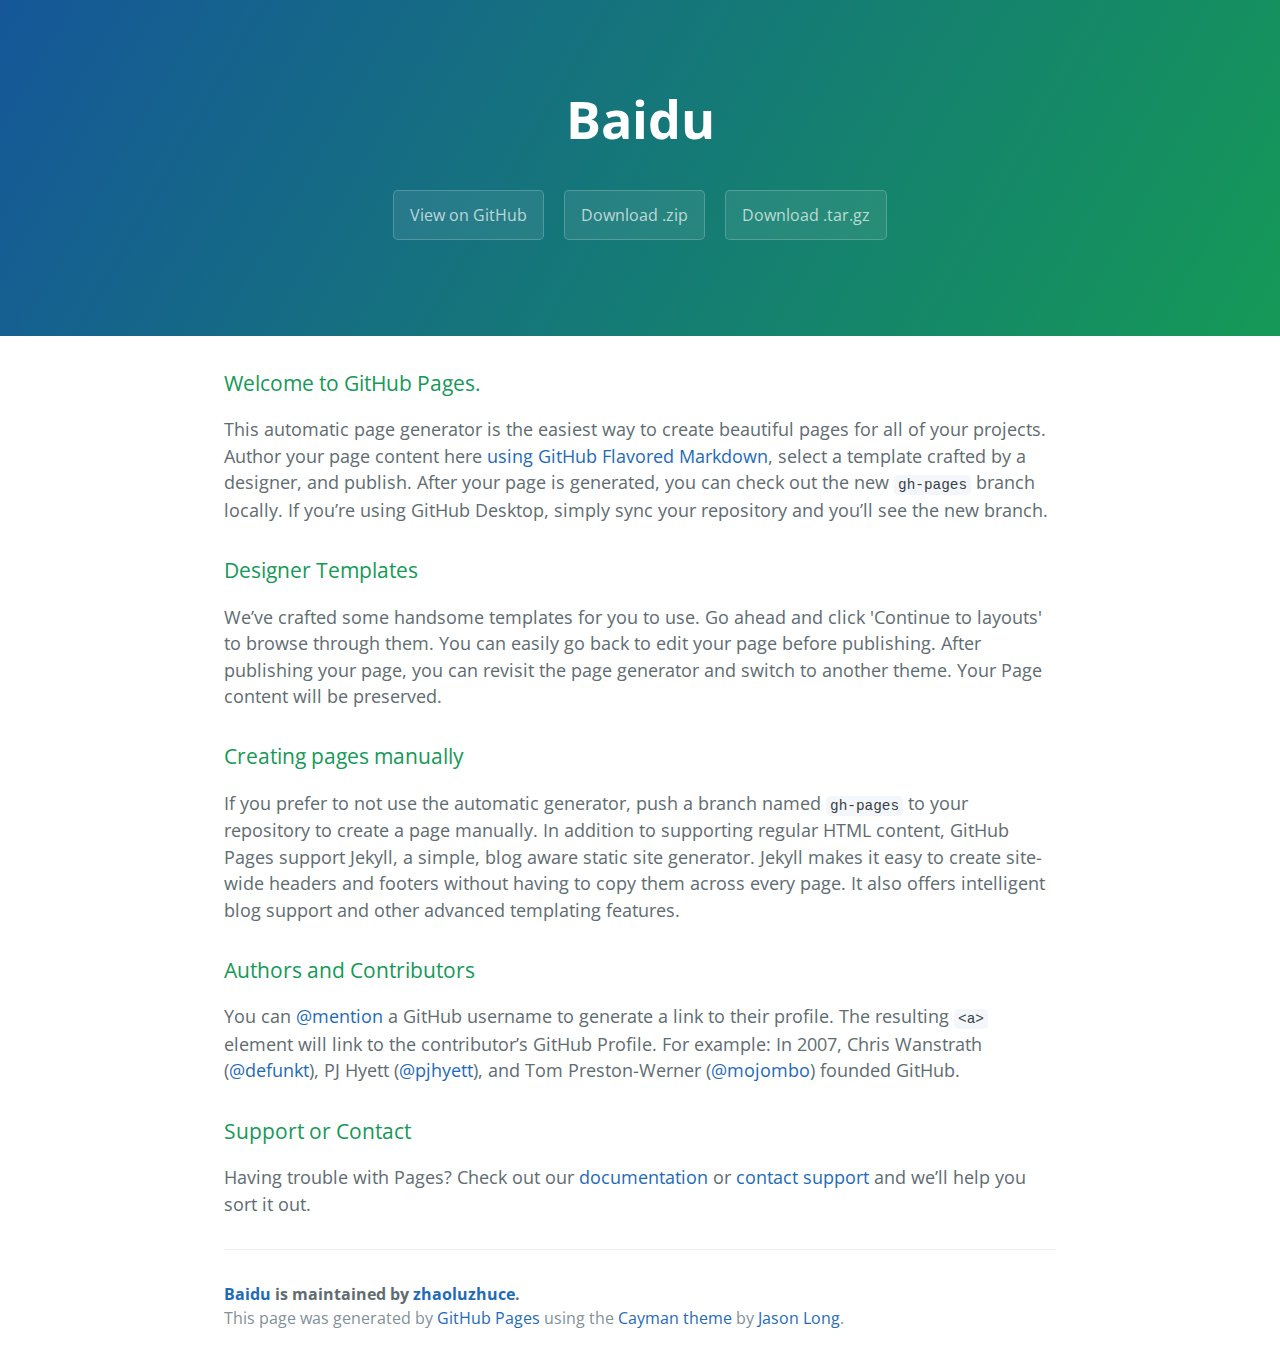
<file: index.html>
<!DOCTYPE html>
<html lang="en-us">
  <head>
    <meta charset="UTF-8">
    <title>Baidu by zhaoluzhuce</title>
    <meta name="viewport" content="width=device-width, initial-scale=1">
    <link rel="stylesheet" type="text/css" href="stylesheets/normalize.css" media="screen">
    <link href='https://fonts.googleapis.com/css?family=Open+Sans:400,700' rel='stylesheet' type='text/css'>
    <link rel="stylesheet" type="text/css" href="stylesheets/stylesheet.css" media="screen">
    <link rel="stylesheet" type="text/css" href="stylesheets/github-light.css" media="screen">
  </head>
  <body>
    <section class="page-header">
      <h1 class="project-name">Baidu</h1>
      <h2 class="project-tagline"></h2>
      <a href="https://github.com/zhaoluzhuce/baidu" class="btn">View on GitHub</a>
      <a href="https://github.com/zhaoluzhuce/baidu/zipball/master" class="btn">Download .zip</a>
      <a href="https://github.com/zhaoluzhuce/baidu/tarball/master" class="btn">Download .tar.gz</a>
    </section>

    <section class="main-content">
      <h3>
<a id="welcome-to-github-pages" class="anchor" href="#welcome-to-github-pages" aria-hidden="true"><span aria-hidden="true" class="octicon octicon-link"></span></a>Welcome to GitHub Pages.</h3>

<p>This automatic page generator is the easiest way to create beautiful pages for all of your projects. Author your page content here <a href="https://guides.github.com/features/mastering-markdown/">using GitHub Flavored Markdown</a>, select a template crafted by a designer, and publish. After your page is generated, you can check out the new <code>gh-pages</code> branch locally. If you’re using GitHub Desktop, simply sync your repository and you’ll see the new branch.</p>

<h3>
<a id="designer-templates" class="anchor" href="#designer-templates" aria-hidden="true"><span aria-hidden="true" class="octicon octicon-link"></span></a>Designer Templates</h3>

<p>We’ve crafted some handsome templates for you to use. Go ahead and click 'Continue to layouts' to browse through them. You can easily go back to edit your page before publishing. After publishing your page, you can revisit the page generator and switch to another theme. Your Page content will be preserved.</p>

<h3>
<a id="creating-pages-manually" class="anchor" href="#creating-pages-manually" aria-hidden="true"><span aria-hidden="true" class="octicon octicon-link"></span></a>Creating pages manually</h3>

<p>If you prefer to not use the automatic generator, push a branch named <code>gh-pages</code> to your repository to create a page manually. In addition to supporting regular HTML content, GitHub Pages support Jekyll, a simple, blog aware static site generator. Jekyll makes it easy to create site-wide headers and footers without having to copy them across every page. It also offers intelligent blog support and other advanced templating features.</p>

<h3>
<a id="authors-and-contributors" class="anchor" href="#authors-and-contributors" aria-hidden="true"><span aria-hidden="true" class="octicon octicon-link"></span></a>Authors and Contributors</h3>

<p>You can <a href="https://help.github.com/articles/basic-writing-and-formatting-syntax/#mentioning-users-and-teams" class="user-mention">@mention</a> a GitHub username to generate a link to their profile. The resulting <code>&lt;a&gt;</code> element will link to the contributor’s GitHub Profile. For example: In 2007, Chris Wanstrath (<a href="https://github.com/defunkt" class="user-mention">@defunkt</a>), PJ Hyett (<a href="https://github.com/pjhyett" class="user-mention">@pjhyett</a>), and Tom Preston-Werner (<a href="https://github.com/mojombo" class="user-mention">@mojombo</a>) founded GitHub.</p>

<h3>
<a id="support-or-contact" class="anchor" href="#support-or-contact" aria-hidden="true"><span aria-hidden="true" class="octicon octicon-link"></span></a>Support or Contact</h3>

<p>Having trouble with Pages? Check out our <a href="https://help.github.com/pages">documentation</a> or <a href="https://github.com/contact">contact support</a> and we’ll help you sort it out.</p>

      <footer class="site-footer">
        <span class="site-footer-owner"><a href="https://github.com/zhaoluzhuce/baidu">Baidu</a> is maintained by <a href="https://github.com/zhaoluzhuce">zhaoluzhuce</a>.</span>

        <span class="site-footer-credits">This page was generated by <a href="https://pages.github.com">GitHub Pages</a> using the <a href="https://github.com/jasonlong/cayman-theme">Cayman theme</a> by <a href="https://twitter.com/jasonlong">Jason Long</a>.</span>
      </footer>

    </section>

  
  </body>
</html>
</file>
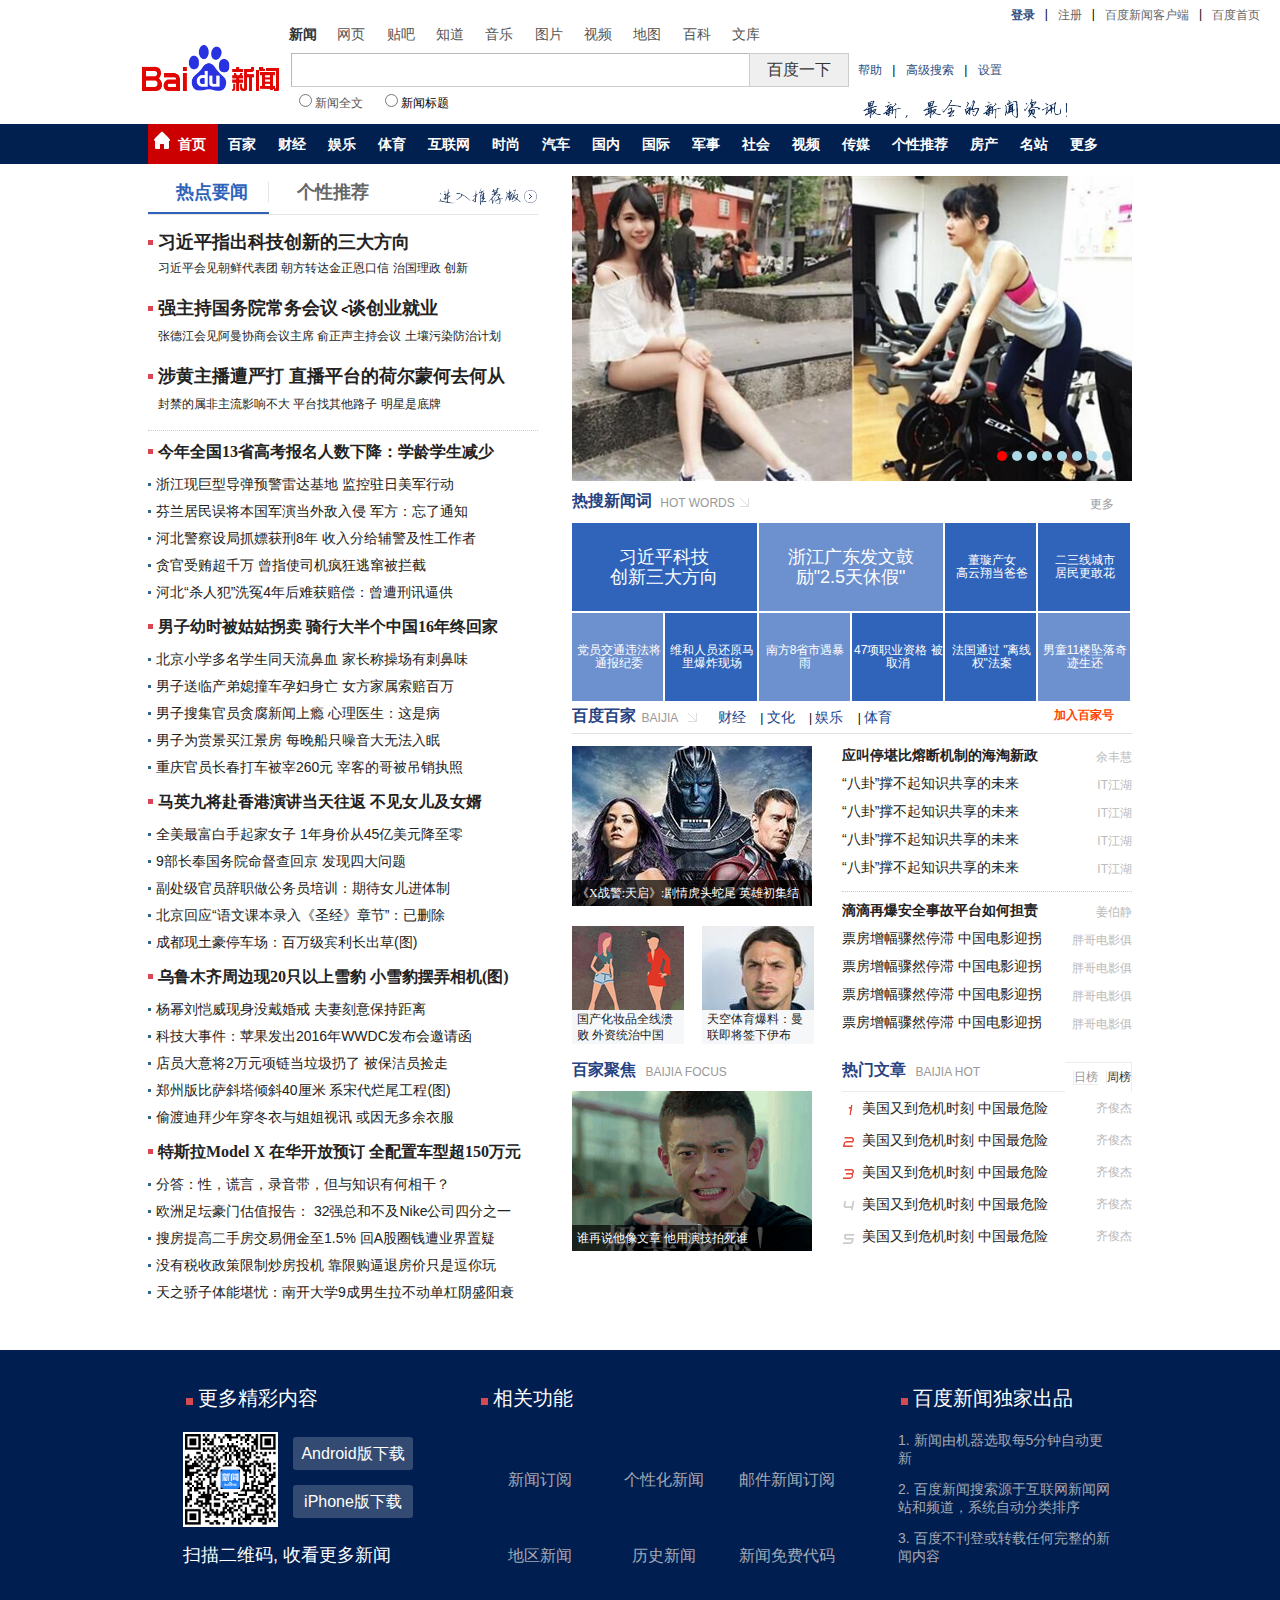
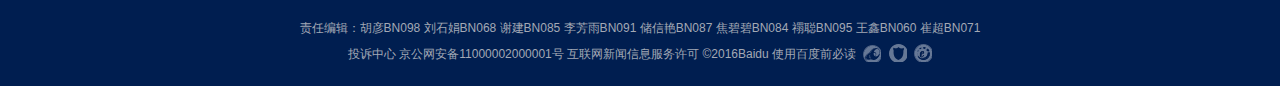
<file: 1-1.html>
<!DOCTYPE html>
<html>
<head lang="en">
    <meta charset="UTF-8">
    <title></title>
    <link rel="stylesheet" href="css/Baidu.css" type="text/css"/>
</head>
<body>
<div class="box">
    <ul>
        <li>
            <a href="">百度首页</a>
        </li>
        <li>|</li>
        <li>
            <a href="">百度新闻客户端
                <div class="zdc">
                    <img src="images/01.png" alt=""/>
                </div>
            </a>
        </li>
        <li>|</li>
        <li>
            <a href="">注册</a>
        </li>
        <li>|</li>
        <li>
            <a class="btn" href="">登录</a>
        </li>
    </ul>
</div>
<div class="zhao">
    <table class="aaa">
        <tbody>
        <tr>
            <td class="zl">
                <img src="images/02.png" alt=""/>
            </td>
            <td>
                <div class="abc">
                    <a class="apc" href="">新闻</a>
                    <a href="">网页</a>
                    <a href="">贴吧</a>
                    <a href="">知道</a>
                    <a href="">音乐</a>
                    <a href="">图片</a>
                    <a href="">视频</a>
                    <a href="">地图</a>
                    <a href="">百科</a>
                    <a href="">文库</a>
                </div>
                <table class="lu">
                    <tbody>
                    <tr>
                        <td>
                            <div class="bbb">
                                <span class="bbd"><input class="bba"/></span><span class="bbe"><input class="bbc"
                                                                                                      type="submit"
                                                                                                      value="百度一下"/></span>
                            </div>
                        </td>
                        <td class="bbf">
                            <a href="">帮助</a>
                            <span>|</span>
                            <a href="">高级搜索</a>
                            <span>|</span>
                            <a href="">设置</a>
                        </td>
                    </tr>
                    </tbody>
                </table>
                <p class="bbg">
                    <input type="radio" value="news"/>
                    <label class="bbh" for="news">新闻全文</label>
                    <input type="radio" value="newstitle"/>
                    <label for="newstitle">新闻标题</label>
                </p>
            </td>
        </tr>
        </tbody>
    </table>
</div>
<div class="BBQ">
    <div class="bbi" id="box">
        <ul class="bbj"  style="position: relative">
            <div class="bbl" id="mark"></div>
            <li class="bbm"><a href="">首页</a></li>
            <li><a href="">百家</a></li>
            <li><a href="">财经</a></li>
            <li><a href="">娱乐</a></li>
            <li><a href="">体育</a></li>
            <li><a href="">互联网</a></li>
            <li><a href="">时尚</a></li>
            <li><a href="">汽车</a></li>
            <li><a href="">国内</a></li>
            <li><a href="">国际</a></li>
            <li><a href="">军事</a></li>
            <li><a href="">社会</a></li>
            <li><a href="">视频</a></li>
            <li class="bbo">
                <a href="">传媒</a>
                <div class="bbn">
                    <a href="">参考消息</a>
                    <a href="">南方周末</a>
                    <a href="">澎湃</a>
                    <a href="">南方都市报</a>
                    <a href="">21世纪经济报道</a>
                    <a href="">第一财经日报</a>
                    <a href="">华西都市报</a>
                    <a href="">财新网</a>
                    <a href="">潇湘晨报</a>
                    <a href="">北京青年报</a>
                </div>
            </li>
            <li><a href="">个性推荐</a></li>
            <li><a href="">房产</a></li>
            <li><a href="">名站</a></li>
            <li class="bbp">
                <a href="">更多</a>
                <div class="bbr">
                    <a href="">科技</a>
                    <a href="">女人</a>
                    <a href="">游戏</a>
                </div>
            </li>
        </ul>
    </div>
    <i class="bbk"></i>
</div>
<div class="BBS">
    <div class="bbt" style="width: 390px;float: left">
       <div class="bbu">
        <ul>
            <li class="bbv">
                <a href="">热点要闻</a>
            </li>
            <li class="bbw">
                <a href="">个性推荐</a>
            </li>
        </ul>
        <a class="bbx" href=""></a>
    </div>
       <div class="bby">
            <ul>
                <li class="bbz">
                    <i class="cca"></i>
                    <strong>
                        <a href="http://china.huanqiu.com/article/2016-06/9002600.html?from=bdwz">习近平指出科技创新的三大方向</a>
                    </strong>
                </li>
                <li>
                    <a href="http://world.huanqiu.com/article/2016-06/8999656.html?from=bdwz">习近平会见朝鲜代表团 朝方转达金正恩口信</a>
                    <a href="http://china.huanqiu.com/special/zhiguolizheng/?from=bdwz"> 治国理政 </a>
                    <a href="http://news.china.com.cn/2016-06/01/content_38580733.htm">创新</a>
                </li>
                <li>
                    <i class="cca"></i>
                    <strong>
                        <a href="http://www.gov.cn/premier/2016-06/01/content_5078737.htm">强主持国务院常务会议</a>
                        <<a href="http://www.gov.cn/xinwen/2016-06/01/content_5078822.htm">谈创业就业</a>
                    </strong>
                </li>
                <li>
                    <a href="">张德江会见阿曼协商会议主席</a>
                    <a href=""> 俞正声主持会议</a>
                    <a href=""> 土壤污染防治计划</a>
                </li>
                <li>
                    <i class="cca"></i>
                    <strong>
                        <a href="http://baijia.baidu.com/?tn=topic&amp;topicid=x46922md">涉黄主播遭严打 直播平台的荷尔蒙何去何从</a>
                    </strong>
                </li>
                <li>
                    <a href="http://disansheng.baijia.baidu.com/article/480452">封禁的属非主流影响不大</a>
                    <a href="http://yangshiyang.baijia.baidu.com/article/435532">平台找其他路子</a>
                    <a href="http://baijia.baidu.com/?tn=topic&amp;topicid=x46922md">明星是底牌</a>
                </li>
            </ul>
       </div>
       <ul>
           <li class="ccb">
               <span></span>
               <a href="">今年全国13省高考报名人数下降：学龄学生减少</a>
           </li>
           <li><span></span><a href="">浙江现巨型导弹预警雷达基地 监控驻日美军行动</a></li>
           <li><span></span><a href="">芬兰居民误将本国军演当外敌入侵 军方：忘了通知</a></li>
           <li><span></span><a href="">河北警察设局抓嫖获刑8年 收入分给辅警及性工作者</a></li>
           <li><span></span><a href="">贪官受贿超千万 曾指使司机疯狂逃窜被拦截</a></li>
           <li><span></span><a href="">河北“杀人犯”洗冤4年后难获赔偿：曾遭刑讯逼供</a></li>
       </ul>
       <ul>
           <li class="ccb">
               <span></span>
               <a href="">男子幼时被姑姑拐卖 骑行大半个中国16年终回家</a>
           </li>
           <li><span></span><a href="">北京小学多名学生同天流鼻血 家长称操场有刺鼻味</a></li>
           <li><span></span><a href="">男子送临产弟媳撞车孕妇身亡 女方家属索赔百万</a></li>
           <li><span></span><a href="">男子搜集官员贪腐新闻上瘾 心理医生：这是病</a></li>
           <li><span></span><a href="">男子为赏景买江景房 每晚船只噪音大无法入眠</a></li>
           <li><span></span><a href="">重庆官员长春打车被宰260元 宰客的哥被吊销执照</a></li>
       </ul>
       <ul>
           <li class="ccb">
               <span></span>
               <a href="">马英九将赴香港演讲当天往返 不见女儿及女婿</a>
           </li>
           <li><span></span><a href="">全美最富白手起家女子 1年身价从45亿美元降至零</a></li>
           <li><span></span><a href="">9部长奉国务院命督查回京 发现四大问题</a></li>
           <li><span></span><a href="">副处级官员辞职做公务员培训：期待女儿进体制</a></li>
           <li><span></span><a href="">北京回应“语文课本录入《圣经》章节”：已删除</a></li>
           <li><span></span><a href="">成都现土豪停车场：百万级宾利长出草(图)</a></li>
       </ul>
       <ul>
           <li class="ccb">
               <span></span>
               <a href="">乌鲁木齐周边现20只以上雪豹 小雪豹摆弄相机(图)</a>
           </li>
           <li><span></span><a href="">杨幂刘恺威现身没戴婚戒 夫妻刻意保持距离</a></li>
           <li><span></span><a href="">科技大事件：苹果发出2016年WWDC发布会邀请函</a></li>
           <li><span></span><a href="">店员大意将2万元项链当垃圾扔了 被保洁员捡走</a></li>
           <li><span></span><a href="">郑州版比萨斜塔倾斜40厘米 系宋代烂尾工程(图)</a></li>
           <li><span></span><a href="">偷渡迪拜少年穿冬衣与姐姐视讯 或因无多余衣服</a></li>
       </ul>
       <ul>
           <li class="ccb">
               <span></span>
               <a href="">特斯拉Model X 在华开放预订 全配置车型超150万元</a>
           </li>
           <li><span></span><a href="">分答：性，谎言，录音带，但与知识有何相干？</a></li>
           <li><span></span><a href="">欧洲足坛豪门估值报告： 32强总和不及Nike公司四分之一</a></li>
           <li><span></span><a href="">搜房提高二手房交易佣金至1.5% 回A股圈钱遭业界置疑</a></li>
           <li><span></span><a href="">没有税收政策限制炒房投机 靠限购逼退房价只是逗你玩</a></li>
           <li><span></span><a href="">天之骄子体能堪忧：南开大学9成男生拉不动单杠阴盛阳衰</a></li>
       </ul>

   </div>
    <div class="CCD" style="width:560px;overflow:hidden;float: right;position: relative">
        <div class="banner"  id="banner" style="width: 560px;height: 305px;overflow: hidden;position: relative">
            <div class="inner" id="inner">
                    <div><img src="./images/07.jpg" alt=""/></div>
                    <div><img src="./images/08.jpg" alt=""/></div>
                    <div><img src="./images/09.jpg" alt=""/></div>
                    <div><img src="./images/10.jpg" alt=""/></div>
                    <div><img src="./images/11.jpg" alt=""/></div>
                    <div><img src="./images/12.jpg" alt=""/></div>
                    <div><img src="./images/13.jpg" alt=""/></div>
                    <div><img src="./images/14.jpg" alt=""/></div>
                    <div><img src="./images/07.jpg" alt=""/></div>
            </div>
                <ul class="bannerTip" id="bannerTip">
                   <!-- <li class="bg"></li>
                    <li></li>
                    <li></li>
                    <li></li>
                    <li></li>
                    <li></li>
                    <li></li>
                    <li></li>-->
                </ul>
            <a class="TOP bannerLeft" id="bannerLeft" href="javascript:void 0"></a>
            <a class="TOP bannerRight" id="bannerRight" href="javascript:void 0"></a>

        </div>
        <div class="ccg">
            <div class="cck">
                <h3>
                    <a href="">热搜新闻词</a>
                    <span class="ccl">HOT WORDS</span>
                    <div class="ccm"></div>
                </h3>
                <a class="ccn" href="">更多</a>
            </div>
            <div class="cco">
                <ul class="ccp">
                    <li class="li_0">
                        <a class="a_0" href="">
                            习近平科技
                            <br>
                            创新三大方向
                        </a>
                    </li>
                    <li class="li_1">
                        <a class="a_0" href="">
                            浙江广东发文鼓励"2.5天休假"
                        </a>
                    </li>
                    <li class="li_2">
                        <a class="a_1" href="">
                            董璇产女
                            <br>
                            高云翔当爸爸
                        </a>
                    </li>
                    <li class="li_3">
                        <a class="a_1" href="">
                            二三线城市
                            <br>
                            居民更敢花
                        </a>
                    </li>
                    <li class="li_4">
                        <a class="a_1" href="">
                            党员交通违法将通报纪委
                        </a>
                    </li>
                    <li class="li_5">
                        <a class="a_1" href="">
                            维和人员还原马里爆炸现场
                        </a>
                    </li>
                    <li class="li_6">
                        <a class="a_1" href="">
                            南方8省市遇暴雨
                        </a>
                    </li>
                    <li class="li_7">
                        <a class="a_1" href="">
                            47项职业资格
                            被取消
                        </a>
                    </li>
                    <li class="li_8">
                        <a class="a_1" href="">
                            法国通过
                            "离线权"法案
                        </a>
                    </li>
                    <li class="li_9">
                        <a class="a_1" href="">
                            男童11楼坠落奇迹生还
                        </a>
                    </li>

                </ul>
            </div>

        </div>
        <div class="ccq">
            <div class="ccr">
                <div class="ccs">
                    <h2>
                        <a href="http://baijia.baidu.com/">百度百家</a>
                        <span class="cct">BAIJIA</span>
                        <div class="ccu"></div>
                    </h2>
                    <div class="ccv">
                        <a href="http://baijia.baidu.com/?tn=listarticle&amp;labelid=6">财经</a>
                        <span>|</span>
                        <a href="http://baijia.baidu.com/?tn=listarticle&amp;labelid=3">文化</a>
                        <span>|</span>
                        <a href="http://baijia.baidu.com/?tn=listarticle&amp;labelid=4">娱乐</a>
                        <span>|</span>
                        <a href="http://baijia.baidu.com/?tn=listarticle&amp;labelid=5" style="background: none">体育</a>
                    </div>
                    <span class="ccw">
                        <a href="http://baijia.baidu.com/">加入百家号</a>
                    </span>
                </div>
                <div class="ccx">
                    <div class="ccy">
                        <div class="ccz">
                            <div class="dda">
                                <img src="images/1_1.jpg" alt=""/>
                                <a href="">《X战警:天启》:剧情虎头蛇尾 英雄初集结</a>
                            </div>
                        </div>
                        <div class="ddb">
                            <div class="ddc">
                                <img src="images/1_2.jpg" alt=""/>
                                <a href="">国产化妆品全线溃败 外资统治中国</a>
                            </div>
                            <div class="ddc">
                                <img src="images/1_3.jpg" alt=""/>
                                <a href="">天空体育爆料：曼联即将签下伊布</a>
                            </div>
                        </div>
                    </div>
                </div>
                <div class="dde">
                    <div class="ddf">
                        <ul class="ddg">
                            <li class="ddh">
                                <a href="" class="ddi">应叫停堪比熔断机制的海淘新政</a>
                                <a href="" class="ddj">余丰慧</a>
                            </li>
                            <li>
                                <a href="">“八卦”撑不起知识共享的未来</a>
                                <a href="" class="ddj">IT江湖</a>
                            </li>
                            <li>
                                <a href="">“八卦”撑不起知识共享的未来</a>
                                <a href="" class="ddj">IT江湖</a>
                            </li>
                            <li>
                                <a href="">“八卦”撑不起知识共享的未来</a>
                                <a href="" class="ddj">IT江湖</a>
                            </li>
                            <li>
                                <a href="">“八卦”撑不起知识共享的未来</a>
                                <a href="" class="ddj">IT江湖</a>
                            </li>
                        </ul>
                        <ul class="ddk">
                            <li>
                                <a href="" class="ddi">滴滴再爆安全事故平台如何担责</a>
                                <a href="" class="ddj">姜伯静</a>
                            </li>
                            <li>
                                <a href="">票房增幅骤然停滞 中国电影迎拐</a>
                                <a href="" class="ddj">胖哥电影俱</a>
                            </li>
                            <li>
                                <a href="">票房增幅骤然停滞 中国电影迎拐</a>
                                <a href="" class="ddj">胖哥电影俱</a>
                            </li>
                            <li>
                                <a href="">票房增幅骤然停滞 中国电影迎拐</a>
                                <a href="" class="ddj">胖哥电影俱</a>
                            </li>
                            <li>
                                <a href="">票房增幅骤然停滞 中国电影迎拐</a>
                                <a href="" class="ddj">胖哥电影俱</a>
                            </li>
                        </ul>
                    </div>
                </div>
                <div class="ddl">
                    <div class="ddm">
                        <div class="ddn">
                            <h3>
                                <span style="font-size: 16px">百家聚焦</span>
                                <span class="en">BAIJIA FOCUS</span>
                            </h3>
                        </div>
                    </div>
                    <div class="ddo">
                        <img src="images/1_4.jpg" alt=""/>
                        <a href="">谁再说他像文章 他用演技拍死谁</a>
                    </div>
                </div>
                <div class="ddp">
                    <div class="ddq">
                        <div class="ddr">
                            <h3>
                                <span style="font-size: 16px">热门文章</span>
                                <span class="en">BAIJIA HOT</span>
                            </h3>
                        </div>
                        <div style="position: relative;height: 170px;">
                            <div style="padding: 1px 0;">
                                <div class="dds">
                                    <ul>
                                        <li>
                                            <a href="">日榜</a>
                                        </li>
                                        <li class="ddu">
                                            <a href="">周榜</a>
                                        </li>
                                    </ul>
                                </div>
                                <div class="ddt">
                                    <ul>
                                        <li class="ddv">
                                            <span></span>
                                            <a href="">美国又到危机时刻 中国最危险</a>
                                            <a href="" class="ddx">齐俊杰</a>
                                        </li>
                                        <li class="ddv">
                                            <span class="ddw"></span>
                                            <a href="">美国又到危机时刻 中国最危险</a>
                                            <a href="" class="ddx">齐俊杰</a>
                                        </li>
                                        <li class="ddv">
                                            <span class="ddy"></span>
                                            <a href="">美国又到危机时刻 中国最危险</a>
                                            <a href="" class="ddx">齐俊杰</a>
                                        </li>
                                        <li class="ddv">
                                            <span class="ddz"></span>
                                            <a href="">美国又到危机时刻 中国最危险</a>
                                            <a href="" class="ddx">齐俊杰</a>
                                        </li>
                                        <li class="ddv">
                                            <span class="eea"></span>
                                            <a href="">美国又到危机时刻 中国最危险</a>
                                            <a href="" class="ddx">齐俊杰</a>
                                        </li>
                                    </ul>
                                </div>
                            </div>
                        </div>
                    </div>
                </div>
            </div>
        </div>
    </div>
</div>
<div class="DDD">
    <div class="eeb">
        <div class="hhh" style="zoom: 1;height: 270px;">
            <div class="eee">
                <div class="eef">
                    <i></i>
                    <h4>更多精彩内容</h4>
                </div>
                <div>
                    <div class="eeg">
                        <img src="images/01.png" alt=""/>
                    </div>
                    <div class="eeh">
                        <a href="http://downpack.baidu.com/baidunews_AndroidPhone_1014720b.apk" target="_blank">Android版下载</a>
                        <a href="https://itunes.apple.com/cn/app/id482820737" target="_blank">iPhone版下载</a>
                    </div>
                    <p class="info">扫描二维码, 收看更多新闻</p>
                </div>
            </div>
            <div class="eei">
                <div class="eej">
                    <i></i>
                    <h4>相关功能</h4>
                </div>
                <ul class="eek">
                    <li>
                        <a href="http://www.baidu.com/search/rss.html" target="_blank">新闻订阅</a>
                    </li>
                    <li>
                        <a href="http://news.baidu.com/n?bypass=lamp&amp;m=pagesother&amp;v=newsgx" target="_blank">个性化新闻</a>
                    </li>
                    <li>
                        <a href="http://newsalert.baidu.com/na?cmd=0" target="_blank">邮件新闻订阅</a>
                    </li>
                    <li>
                        <a href="http://news.baidu.com/n?cmd=6&amp;loc=0&amp;name=%B1%B1%BE%A9" target="_blank">地区新闻</a>
                    </li>
                    <li>
                        <a href="http://news.baidu.com/history.html" target="_blank">历史新闻</a>
                    </li>
                    <li>
                        <a href="http://news.baidu.com/newscode.html" target="_blank">新闻免费代码</a>
                    </li>
                </ul>
            </div>
            <div class="eel">
                <div class="eem">
                    <i></i>
                    <h4>百度新闻独家出品</h4>
                </div>
                <ul>
                    <li>1. 新闻由机器选取每5分钟自动更新</li>
                    <li>2. 百度新闻搜索源于互联网新闻网站和频道，系统自动分类排序</li>
                    <li>3. 百度不刊登或转载任何完整的新闻内容</li>
                </ul>
            </div>
        </div>
    </div>
    <div style="font-size:12px;text-align:center;">
        责任编辑：胡彦BN098 刘石娟BN068 谢建BN085 李芳雨BN091 储信艳BN087 焦碧碧BN084 禤聪BN095 王鑫BN060 崔超BN071
    </div>
    <div class="een">
        <a href="http://tousu.baidu.com/news/add">投诉中心</a>
        <span>京公网安备11000002000001号</span>
        <a href="http://news.baidu.com/licence.html">互联网新闻信息服务许可</a>
        <span>©2016Baidu</span>
        <a class="cy" href="http://www.baidu.com/duty/">使用百度前必读</a>
        <a target="_blank" class="eer eeo" href="http://net.china.cn/chinese/index.htm">
        </a>
        <a target="_blank" class="eer eep" href="http://www.bj.cyberpolice.cn/index.htm">
        </a>
        <a target="_blank" class="eer eeq" href="http://www.bjjubao.org/">
        </a>
    </div>
</div>
<!--<script src="JS/shubiaogensui.js" type="text/javascript"></script>-->
</body>
</html>
<script src="JS/utils.js"></script>
<script src="JS/Tween.js"></script>
<script src="JS/banner.js"></script>
</file>
<file: stylesheets/stylesheet.css>
* {
  box-sizing: border-box; }

body {
  padding: 0;
  margin: 0;
  font-family: "Open Sans", "Helvetica Neue", Helvetica, Arial, sans-serif;
  font-size: 16px;
  line-height: 1.5;
  color: #606c71; }

a {
  color: #1e6bb8;
  text-decoration: none; }
  a:hover {
    text-decoration: underline; }

.btn {
  display: inline-block;
  margin-bottom: 1rem;
  color: rgba(255, 255, 255, 0.7);
  background-color: rgba(255, 255, 255, 0.08);
  border-color: rgba(255, 255, 255, 0.2);
  border-style: solid;
  border-width: 1px;
  border-radius: 0.3rem;
  transition: color 0.2s, background-color 0.2s, border-color 0.2s; }
  .btn + .btn {
    margin-left: 1rem; }

.btn:hover {
  color: rgba(255, 255, 255, 0.8);
  text-decoration: none;
  background-color: rgba(255, 255, 255, 0.2);
  border-color: rgba(255, 255, 255, 0.3); }

@media screen and (min-width: 64em) {
  .btn {
    padding: 0.75rem 1rem; } }

@media screen and (min-width: 42em) and (max-width: 64em) {
  .btn {
    padding: 0.6rem 0.9rem;
    font-size: 0.9rem; } }

@media screen and (max-width: 42em) {
  .btn {
    display: block;
    width: 100%;
    padding: 0.75rem;
    font-size: 0.9rem; }
    .btn + .btn {
      margin-top: 1rem;
      margin-left: 0; } }

.page-header {
  color: #fff;
  text-align: center;
  background-color: #159957;
  background-image: linear-gradient(120deg, #155799, #159957); }

@media screen and (min-width: 64em) {
  .page-header {
    padding: 5rem 6rem; } }

@media screen and (min-width: 42em) and (max-width: 64em) {
  .page-header {
    padding: 3rem 4rem; } }

@media screen and (max-width: 42em) {
  .page-header {
    padding: 2rem 1rem; } }

.project-name {
  margin-top: 0;
  margin-bottom: 0.1rem; }

@media screen and (min-width: 64em) {
  .project-name {
    font-size: 3.25rem; } }

@media screen and (min-width: 42em) and (max-width: 64em) {
  .project-name {
    font-size: 2.25rem; } }

@media screen and (max-width: 42em) {
  .project-name {
    font-size: 1.75rem; } }

.project-tagline {
  margin-bottom: 2rem;
  font-weight: normal;
  opacity: 0.7; }

@media screen and (min-width: 64em) {
  .project-tagline {
    font-size: 1.25rem; } }

@media screen and (min-width: 42em) and (max-width: 64em) {
  .project-tagline {
    font-size: 1.15rem; } }

@media screen and (max-width: 42em) {
  .project-tagline {
    font-size: 1rem; } }

.main-content :first-child {
  margin-top: 0; }
.main-content img {
  max-width: 100%; }
.main-content h1, .main-content h2, .main-content h3, .main-content h4, .main-content h5, .main-content h6 {
  margin-top: 2rem;
  margin-bottom: 1rem;
  font-weight: normal;
  color: #159957; }
.main-content p {
  margin-bottom: 1em; }
.main-content code {
  padding: 2px 4px;
  font-family: Consolas, "Liberation Mono", Menlo, Courier, monospace;
  font-size: 0.9rem;
  color: #383e41;
  background-color: #f3f6fa;
  border-radius: 0.3rem; }
.main-content pre {
  padding: 0.8rem;
  margin-top: 0;
  margin-bottom: 1rem;
  font: 1rem Consolas, "Liberation Mono", Menlo, Courier, monospace;
  color: #567482;
  word-wrap: normal;
  background-color: #f3f6fa;
  border: solid 1px #dce6f0;
  border-radius: 0.3rem; }
  .main-content pre > code {
    padding: 0;
    margin: 0;
    font-size: 0.9rem;
    color: #567482;
    word-break: normal;
    white-space: pre;
    background: transparent;
    border: 0; }
.main-content .highlight {
  margin-bottom: 1rem; }
  .main-content .highlight pre {
    margin-bottom: 0;
    word-break: normal; }
.main-content .highlight pre, .main-content pre {
  padding: 0.8rem;
  overflow: auto;
  font-size: 0.9rem;
  line-height: 1.45;
  border-radius: 0.3rem; }
.main-content pre code, .main-content pre tt {
  display: inline;
  max-width: initial;
  padding: 0;
  margin: 0;
  overflow: initial;
  line-height: inherit;
  word-wrap: normal;
  background-color: transparent;
  border: 0; }
  .main-content pre code:before, .main-content pre code:after, .main-content pre tt:before, .main-content pre tt:after {
    content: normal; }
.main-content ul, .main-content ol {
  margin-top: 0; }
.main-content blockquote {
  padding: 0 1rem;
  margin-left: 0;
  color: #819198;
  border-left: 0.3rem solid #dce6f0; }
  .main-content blockquote > :first-child {
    margin-top: 0; }
  .main-content blockquote > :last-child {
    margin-bottom: 0; }
.main-content table {
  display: block;
  width: 100%;
  overflow: auto;
  word-break: normal;
  word-break: keep-all; }
  .main-content table th {
    font-weight: bold; }
  .main-content table th, .main-content table td {
    padding: 0.5rem 1rem;
    border: 1px solid #e9ebec; }
.main-content dl {
  padding: 0; }
  .main-content dl dt {
    padding: 0;
    margin-top: 1rem;
    font-size: 1rem;
    font-weight: bold; }
  .main-content dl dd {
    padding: 0;
    margin-bottom: 1rem; }
.main-content hr {
  height: 2px;
  padding: 0;
  margin: 1rem 0;
  background-color: #eff0f1;
  border: 0; }

@media screen and (min-width: 64em) {
  .main-content {
    max-width: 64rem;
    padding: 2rem 6rem;
    margin: 0 auto;
    font-size: 1.1rem; } }

@media screen and (min-width: 42em) and (max-width: 64em) {
  .main-content {
    padding: 2rem 4rem;
    font-size: 1.1rem; } }

@media screen and (max-width: 42em) {
  .main-content {
    padding: 2rem 1rem;
    font-size: 1rem; } }

.site-footer {
  padding-top: 2rem;
  margin-top: 2rem;
  border-top: solid 1px #eff0f1; }

.site-footer-owner {
  display: block;
  font-weight: bold; }

.site-footer-credits {
  color: #819198; }

@media screen and (min-width: 64em) {
  .site-footer {
    font-size: 1rem; } }

@media screen and (min-width: 42em) and (max-width: 64em) {
  .site-footer {
    font-size: 1rem; } }

@media screen and (max-width: 42em) {
  .site-footer {
    font-size: 0.9rem; } }
</file>
<file: stylesheets/github-light.css>
/*
The MIT License (MIT)

Copyright (c) 2015 GitHub, Inc.

Permission is hereby granted, free of charge, to any person obtaining a copy
of this software and associated documentation files (the "Software"), to deal
in the Software without restriction, including without limitation the rights
to use, copy, modify, merge, publish, distribute, sublicense, and/or sell
copies of the Software, and to permit persons to whom the Software is
furnished to do so, subject to the following conditions:

The above copyright notice and this permission notice shall be included in all
copies or substantial portions of the Software.

THE SOFTWARE IS PROVIDED "AS IS", WITHOUT WARRANTY OF ANY KIND, EXPRESS OR
IMPLIED, INCLUDING BUT NOT LIMITED TO THE WARRANTIES OF MERCHANTABILITY,
FITNESS FOR A PARTICULAR PURPOSE AND NONINFRINGEMENT. IN NO EVENT SHALL THE
AUTHORS OR COPYRIGHT HOLDERS BE LIABLE FOR ANY CLAIM, DAMAGES OR OTHER
LIABILITY, WHETHER IN AN ACTION OF CONTRACT, TORT OR OTHERWISE, ARISING FROM,
OUT OF OR IN CONNECTION WITH THE SOFTWARE OR THE USE OR OTHER DEALINGS IN THE
SOFTWARE.

*/

.pl-c /* comment */ {
  color: #969896;
}

.pl-c1      /* constant, markup.raw, meta.diff.header, meta.module-reference, meta.property-name, support, support.constant, support.variable, variable.other.constant */,
.pl-s .pl-v /* string variable */ {
  color: #0086b3;
}

.pl-e  /* entity */,
.pl-en /* entity.name */ {
  color: #795da3;
}

.pl-s .pl-s1 /* string source */,
.pl-smi      /* storage.modifier.import, storage.modifier.package, storage.type.java, variable.other, variable.parameter.function */ {
  color: #333;
}

.pl-ent /* entity.name.tag */ {
  color: #63a35c;
}

.pl-k /* keyword, storage, storage.type */ {
  color: #a71d5d;
}

.pl-pds              /* punctuation.definition.string, string.regexp.character-class */,
.pl-s                /* string */,
.pl-s .pl-pse .pl-s1 /* string punctuation.section.embedded source */,
.pl-sr               /* string.regexp */,
.pl-sr .pl-cce       /* string.regexp constant.character.escape */,
.pl-sr .pl-sra       /* string.regexp string.regexp.arbitrary-repitition */,
.pl-sr .pl-sre       /* string.regexp source.ruby.embedded */ {
  color: #183691;
}

.pl-v /* variable */ {
  color: #ed6a43;
}

.pl-id /* invalid.deprecated */ {
  color: #b52a1d;
}

.pl-ii /* invalid.illegal */ {
  background-color: #b52a1d;
  color: #f8f8f8;
}

.pl-sr .pl-cce /* string.regexp constant.character.escape */ {
  color: #63a35c;
  font-weight: bold;
}

.pl-ml /* markup.list */ {
  color: #693a17;
}

.pl-mh        /* markup.heading */,
.pl-mh .pl-en /* markup.heading entity.name */,
.pl-ms        /* meta.separator */ {
  color: #1d3e81;
  font-weight: bold;
}

.pl-mq /* markup.quote */ {
  color: #008080;
}

.pl-mi /* markup.italic */ {
  color: #333;
  font-style: italic;
}

.pl-mb /* markup.bold */ {
  color: #333;
  font-weight: bold;
}

.pl-md /* markup.deleted, meta.diff.header.from-file */ {
  background-color: #ffecec;
  color: #bd2c00;
}

.pl-mi1 /* markup.inserted, meta.diff.header.to-file */ {
  background-color: #eaffea;
  color: #55a532;
}

.pl-mdr /* meta.diff.range */ {
  color: #795da3;
  font-weight: bold;
}

.pl-mo /* meta.output */ {
  color: #1d3e81;
}
</file>
<file: css/Baidu.css>
* {
    margin: 0;
    padding: 0;
    font-family: "\5FAE\8F6F\96C5\9ED1", Helvetica, sans-serif;
    font-size: 12px;
    border: 0;
}

ul li {
    list-style: none;
}

div {
    display: block;
}

img{
    width: 100%;
    height: 100%;
}

.box {
    position: absolute;
    height: 19px;
    line-height: 19px;
    right: 10px;
    top: 5px;
    color: #000;
    text-align: right;
}

.box ul {
    position: relative;
}

.box ul li {
    display: block;
    float: right;
    margin-right: 10px;
}

.box a {
    cursor: pointer;
    border-radius: 5px;
    text-decoration: none;
    height: 20px;
    line-height: 20px;
    font-size: 100%;
    color: #666;
}

.box .btn {
    width: 38px;
    font-weight: 700;
    color: #304e80;
    text-align: center;
}

.box .btn:hover {
    color: #FFFFFF;
    background: #304e80;
}

.box li:hover .zdc {
    display: block;
}

.box .zdc {
    display: none;
    position: absolute;
    width: 100px;
    height: 100px;
    border: 1px solid #f1f1f1;
}

.box .zdc img {
    width: 100%;
    height: 100%;
}

.zhao {
    margin: 0 auto;
    margin-top: 24px;
/ / border : 1 px solid lime;
    width: 1000px;
    height: 100px;
    font-family: "\5FAE\8F6F\96C5\9ED1", Helvetica, sans-serif;
}

table .aaa {
    width: 100%;
    margin-bottom: 6px;
    border: 0;
    border-collapse: collapse;
    border-spacing: 0;
    font-size: 14px;
}

input {
    cursor: pointer;
}

.zhao .aaa .zl img {
    width: 100%;
    height: 100%;
}

.zhao .aaa .zl {
    padding-right: 8px;
    width: 137px;
    height: 46px;
}

.zhao .aaa .abc {
    margin-bottom: 7px;
}

.zhao .aaa .abc a {
    margin-right: 18px;
    font-size: 14px;
    color: #555;
    text-decoration: none;
}

.zhao .aaa .abc a:hover {
    border-bottom: 1px solid #333333;
    color: #333333;
}

.zhao .aaa .abc .apc {
    font-weight: 700;
    margin-right: 17px;
    color: #333;
}

.zhao .aaa .bbb {
    position: relative;
}

.zhao .aaa .bbb .bbd {
    display: inline-block;
    width: 457px;
    height: 32px;
    border-width: 1px;
    border-style: solid;
    border-color: #b8b8b8 #b8b8b8 #ccc;
    border-right: 0 none;
    background-color: #fff;
}

.zhao .aaa .bbb .bba {
    border: 0;
    padding: 0;
    width: 445px;
    height: 20px;
    font-size: 16px;
    line-height: 20px;
    color: #000;
    margin: 6px 0 0 8px;
    outline: 0;
    background: #fff;
}

.zhao .aaa .bbb .bbe {
    width: 100px;
    height: 34px;
    display: inline-block;
    z-index: 0;
    vertical-align: top;
    background-color: #ccc;
}

.zhao .aaa .bbb .bbc {
    width: 98px;
    height: 32px;
    line-height: 32px;
    margin-left: 1px;
    margin-top: 1px;
    font-size: 16px;
    cursor: pointer;
    border: 0 none;
    outline: 0;
    padding: 0;
    color: #333;
}

.zhao .aaa .bbf a {
    margin: 0 7px;
    font-size: 100%;
    line-height: 18px;
    text-decoration: none;
    font-weight: 400;
    color: #304e80;
}

.zhao .aaa .bbf a:hover {
    border-bottom: 1px solid #333333;
}

.zhao .aaa .bbg {
    margin-top: 5px;
    margin-left: 10px;
}

.zhao .aaa .bbg .bbh {
    margin-right: 18px;
    color: #555;
    width: 10px;
    height: 10px;
    cursor: pointer;
}

.BBQ {
    width: 100%;
    height: 40px;
    background-color: #01204f;
    vertical-align: baseline;
}

.BBQ .bbi {
    margin: 0 auto;
    width: 984px;
    height: 40px;
}

.BBQ .bbk {
    position: absolute;
    display: block;
    right: 212px;
    top: 99px;
    width: 205px;
    height: 20px;
    background: url(../images/05.png);
}

.BBQ .bbi .bbj li {
    position: relative;
    float: left;
    cursor: pointer;
}

.BBQ .bbi .bbj .bbl {
    position: absolute;
    width: 70px;
    height: 40px;
    overflow: hidden;
    background-color: #c00;
}

.BBQ .bbi .bbj li:hover{
    background: #c00;
}
.BBQ .bbi .bbj li a {
    display: block;
    height: 100%;
    font-size: 14px;
    line-height: 40px;
    font-weight: 700;
    padding: 0 10px;
    text-decoration: none;
    color: #fff;
    margin-right: 2px;
}

.BBQ .bbi .bbj .bbm a {
    padding-left: 30px;
    background-image: url("../images/04.png");
    background-repeat: no-repeat;
    background-position: 6px 7px;
    background-color: #c00;
}

.BBQ .bbi .bbj .bbo {
    position: relative;
    z-index: 5;
}

.BBQ .bbi .bbj .bbo .bbn {
    position: absolute;
    top: 40px;
    left: 0;
    width: 234px;
    background-color: #01204f;
    opacity: .95;
    padding: 0;
    overflow: hidden;
    display: none;
}

.BBQ .bbi .bbj .bbo:hover .bbn {
    display: block;
}

.BBQ .bbi .bbj .bbo .bbn a {
    float: left;
    width: 95px;
    height: 40px;
    line-height: 40px;
    text-align: left;
    font-size: 13px;
    font-weight: 100;
}

.BBQ .bbi .bbj .bbo .bbn a:hover {
    background: #369;
}

.BBQ .bbi .bbj .bbp {
    z-index: 5;
    padding-right: 5px;
}

.BBQ .bbi .bbj .bbp .bbr {
    position: absolute;
    background-color: #01204f;
    display: none;
    width: 55px;
    top: 40px;
    left: 0;
    opacity: .95;
}

.BBQ .bbi .bbj .bbp:hover .bbr {
    display: block;
}

.BBQ .bbi .bbj .bbp .bbr a {
    margin-right: 0;
    text-align: center;
}

.BBQ .bbi .bbj .bbp .bbr a:hover {
    background: #369;
}

.BBS {
    margin: 0 auto;
    width: 984px;
    margin-top: 12px;
    margin-bottom: 31px;
}

.BBS .bbu {
    position: relative;
    width: 390px;
    height: 38px;
    border-bottom: 1px solid rgb(229, 229, 229);
}

.BBS .bbu ul li {
    float: left;
    height: 36px;
    line-height: 36px;
    text-align: center;
}

.BBS .bbu ul li a {
    padding: 0 20px;
    border-right: 1px solid #e5e5e5;
    font-size: 18px;
    font-weight: 700;
    text-decoration: none;
    color: #666;
}

.BBS .bbu .bbv a {
    color: #2f63ba;
}

.BBS .bbu .bbv {
    border-bottom: 2px solid #2f63ba;
}

.BBS .bbu .bbw a {
    border-right: 0;
}

.BBS .bbu .bbx {
    position: absolute;
    top: 12px;
    right: 0;
    display: inline;
    width: 100px;
    height: 19px;
    background: url("../images/06.png") no-repeat;
}

.BBS .bby {
    padding-bottom: 12px;
    border-bottom: 1px dotted #ccc;
    vertical-align: baseline;
}
.BBS .bby ul li{
    position: relative;
    padding-left: 10px;
    line-height: 24px;
}
.BBS .bby ul li .cca{
    position: absolute;
    top: 24px;
    left: 0;
    display: block;
    width: 5px;
    height: 5px;
    background: #da4453;
}
.BBS .bby ul li strong{
    display: block;
    padding: 14px 0 1px;
    font-weight: bold;
}
.BBS .bby ul li strong a{
    font: 700 18px/24px "\5FAE\8F6F\96C5\9ED1",tahoma;
    text-decoration: none;
    color: #222;
}
.BBS .bby ul li strong a:hover{
    text-decoration:underline;
}
.BBS .bby ul li a{
    text-decoration: none;
    font-size: 12px;
    color: #222;
}
.BBS .bby ul li a:hover{
    text-decoration: underline;
}
.BBS .bby .bbz{
    margin-top: 1px;
    overflow: hidden;
    height: 39px;
}
.BBS .ccb ul{
    margin-bottom: -2px;
}
.BBS .ccb{
    position: relative;
    padding: 8px 0 5px 10px;
    height: 27px;
    line-height: 27px;

}
.BBS .ccb span{
    position: absolute;
    top: 18px;
    left: 0;
    display: block;
    width: 5px;
    height: 5px;
    background: #da4453;
}
.BBS .ccb a{
    text-decoration: none;
    font: 700 16px/26px "微软雅黑",tahoma;
    color: #222;
}
.BBS .ccb a:hover{
    text-decoration: underline;
    color: #368;
}
.BBS ul li{
    position: relative;
    padding-left: 8px;
    overflow: hidden;
}
.BBS ul li span{
    position: absolute;
    top: 12px;
    left: 0;
    display: block;
    width: 3px;
    height: 3px;
    background: #368;
}
.BBS ul li a{
    font-size: 14px;
    text-decoration: none;
    vertical-align: baseline;
    line-height: 27px;
    color: #222;
    -webkit-font-smoothing: antialiased;
}

.CCD .banner .inner {
    width: 4480px;
    position: absolute;
    top: 0;
    left: 0;
    height: 305px;
}
.CCD .banner .inner img {
    width: 560px;
    height: 305px;
    border: none;
    display: block;
    float: left;
}

.CCD .banner .bannerTip {
    height: 10px;
    position: absolute;
    right: 20px;
    bottom: 20px;
    z-index: 20;
}

.CCD .banner .bannerTip li {
    float: left;
    margin-left: 5px;
    width: 2px;
    height: 10px;
    border-radius: 50%;
    background: lightblue;
    cursor: pointer;
}

.CCD .banner .bannerTip li.bg {
    background: red;
}

.CCD .banner .TOP {
    display: none;
    color: #000;
    text-align: center;
    text-decoration: none;
    width: 30px;
    height: 45px;
    position: absolute;
    top: 50%;
    margin-top: -23px;
    background: url("../images/pre.png") no-repeat;
    opacity: .6;
    filter: alpha(opacity=60);
    z-index: 20;
}

.CCD .banner .TOP:hover {
    opacity: 1;
    filter: alpha(opacity=100);
}

.CCD .banner .TOP.bannerLeft {
    left: 20px;
}

.CCD .banner .TOP.bannerRight {
    right: 20px;
    background-position: -45px 0;
}


.CCD .ccg .cck{
    margin-top: 8px;
    height: 21px;
    line-height: 24px;
    text-align: right;
    padding: 0;
    padding-top: 3px;
    overflow: visible;
}
.CCD .ccg .cck h3 {
    float: left;
    line-height: 18px;
    border-left: 0;
}
.CCD .ccg .cck h3 a{
    font-size: 16px;
    font-weight:700 ;
    line-height: 18px;
    text-decoration: none;
    color:#254282 ;
}

.CCD .ccg .cck h3 .ccl{
    position: relative;
    top: 1px;
    padding-left: 5px;
    font: 500 12px/18px arial,sans-serif;
    -webkit-font-smoothing: antialiased;
    color: #999;
}
.CCD .ccg .cck h3 .ccm{
    position: relative;
    display: inline-block;
    top: 2px;
    padding-left: 2px;
    width: 10px;
    height: 12px;
    background: url("../images/1-07.png") no-repeat;
}
.CCD .ccg .cck .ccn:hover{
    text-decoration: underline;
}
.CCD .ccg .cck .ccn{
    float: right;
    padding-right: 18px;
    padding-left: 5px;
    height: 24px;
    color: #999;
    font-size: 12px;
    text-decoration: none;
}
.CCD .ccg .cco{
    padding-top: 10px;
}
.CCD .ccg .cco .ccp{
    display: block;
    height: 130px;
}
.CCD .ccg .cco .ccp li{
    position: relative;
    z-index: 1;
    float: left;
    padding-left: 0;
    overflow: hidden;
    width: 91.3px;
    height: 88px;
    margin: 0 2px 2px 0;
    font-size: 12px;
    text-align: center;
    vertical-align: baseline;
    background: #17a2b7;

}
.CCD .ccg .cco .ccp .li_0,.CCD .ccg .cco .ccp .li_2,.CCD .ccg .cco .ccp .li_3,.CCD .ccg .cco .ccp .li_5,.CCD .ccg .cco .ccp .li_7,.CCD .ccg .cco .ccp .li_8{
    background: #3064bb;
}
.CCD .ccg .cco .ccp .li_0:hover,.CCD .ccg .cco .ccp .li_2:hover,.CCD .ccg .cco .ccp .li_3:hover,.CCD .ccg .cco .ccp .li_5:hover,.CCD .ccg .cco .ccp .li_7:hover,.CCD .ccg .cco .ccp .li_8:hover{
    background:blue;
}

.CCD .ccg .cco .ccp .a_0{
    top: 23px;
    width: 170px;
    left: 5px;
    font-size: 18px;
    position: absolute;
    z-index: 10;
    display: block;
    padding: 2px;
    line-height: 1.1;
    color: #fff;
}
.CCD .ccg .cco .ccp .li_0,.CCD .ccg .cco .ccp .li_1{
    width: 184.6px;
    font-size: 100%;
}
.CCD .ccg .cco .ccp .li_1,.CCD .ccg .cco .ccp .li_4,.CCD .ccg .cco .ccp .li_6,.CCD .ccg .cco .ccp .li_9{
    background: #6d91cf;
}
.CCD .ccg .cco .ccp .li_1:hover,.CCD .ccg .cco .ccp .li_4:hover,.CCD .ccg .cco .ccp .li_6:hover,.CCD .ccg .cco .ccp .li_9:hover{
    background: blue;
}

.CCD .ccg .cco .ccp .a_1{
    position: absolute;
    z-index: 10;
    top: 29px;
    left: 0;
    display: block;
    width: 89px;
    font-size: 100%;
    padding: 2px;
    line-height: 1.1;
    text-decoration: none;
    color: #fff;
}

.CCD .ccq{
    width: 560px;
    margin: 12px 0 0!important;
    overflow: hidden;
}
.CCD .ccq .ccr{
    padding-bottom: 12px;
}
.CCD .ccq .ccr .ccs{
    border-top: 0;
    height: 22px;
    padding: 0 0 8px;
    border-bottom: 1px solid #dee2e6;
    line-height: 28px;
}
.CCD .ccq .ccr .ccs h2{
    float: left;
    margin-right: 20px;
    height: 22px;
    line-height: 22px;
    font-size: 20px;
    font-weight: 700;
    color: #254282;
}
.CCD .ccq .ccr .ccs h2 a{
    line-height: 22px;
    font-size: 16px;
    padding-right: 0;
    text-decoration: none;
    color: #254282;
}
.CCD .ccq .ccr .ccs h2 a:hover{
    text-decoration: underline;
}
.CCD .ccq .ccr .ccs h2 .cct{
    position: relative;
    top: 1px;
    padding-left: 0;
    padding-right: 2px;
    font-size: 12px;
    line-height: 18px;
    font-weight: 500;
    color: #999;
}
.CCD .ccq .ccr .ccs h2 .ccu{
    position: relative;
    display: inline-block;
    top: 2px;
    padding-left: 2px;
    width: 10px;
    height: 12px;
    background: url("../images/1-07.png") no-repeat;
}
.CCD .ccq .ccr .ccs .ccv{
    float: left;
}
.CCD .ccq .ccr .ccs .ccv a{
    font-size: 14px;
    color: #18448e;
    margin-right: 3px!important;
    padding-right: 8px;
    text-decoration: none;
}
.CCD .ccq .ccr .ccs .ccv a:hover{
    text-decoration: underline;
}
.CCD .ccq .ccr .ccs .ccw{
    float: right;
    height: 24px;
    line-height: 24px;
    padding-right: 18px
}
.CCD .ccq .ccr .ccs .ccw a{
    font-size: 12px;
    color: #ff4200;
    font-weight: 700;
    padding-right: 0;
    text-decoration: none;
}
.CCD .ccq .ccr .ccx{
    float: left;
    width: 240px ;
    height: 305px;
    margin-right: 20px;
    margin-top: 12px;
    vertical-align: baseline;
}
.CCD .ccq .ccr .ccx .ccy{
    overflow: hidden;
    width: 242px;
}
.CCD .ccq .ccr .ccx .ccy .ccz{
    height: 164px;
}
.CCD .ccq .ccr .ccx .ccy .ccz .dda{
    position: relative;
    height: 160px;
    width: 240px;
    overflow: hidden;
}
.CCD .ccq .ccr .ccx .ccy .ccz .dda img{
    display: block;
    width: 240px;
    height: 170px;
    border: 0;
}
.CCD .ccq .ccr .ccx .ccy .ccz .dda a{
    position: absolute;
    top: 134px;
    background: rgba(0,0,0,.7);
    display: block;
    overflow: hidden;
    width: 230px;
    height: 18px;
    padding: 3px 5px 5px;
    font: 400 12px/20px \5B8B\4F53;
    text-decoration: none;
    color: #FFFFFF;
}
.CCD .ccq .ccr .ccx .ccy .ccz .dda a:hover{
    background: #222;
}
.CCD .ccq .ccr .ccx .ccy .ddb{
    overflow: hidden;
    width: 300px;
    margin-top: 16px;
}
.CCD .ccq .ccr .ccx .ccy .ddb .ddc{
    display: inline;
    width: 112px;
    float: left;
    overflow: hidden;
    margin-right: 18px;
    text-align: center;
}
.CCD .ccq .ccr .ccx .ccy .ddb img{
    display: block;
    width: 112px;
    height: 84px;
    border: 0;
    color: #222;
    -webkit-font-smoothing: antialiased;
}
.CCD .ccq .ccr .ccx .ccy .ddb a{
    display: block;
    overflow: hidden;
    height: 27px;
    font-size: 12px;
    padding: 1px 5px 6px;
    line-height: 16px;
    text-align: left;
    word-wrap: break-word;
    word-break: break-all;
    background: #f6f7f8;
    color: #222;
    text-decoration: none;
}
.CCD .ccq .ccr .ccx .ccy .ddb a:hover{
    background: #2469c8;
    color: #FFFFFF;
}
.CCD .ccq .ccr .dde{
    float: right;
    width: 290px;
    margin-top: 12px;
    overflow: hidden;
}
.CCD .ccq .ccr .dde .ddf{
    height: 305px;
    overflow: hidden;
}
.CCD .ccq .ccr .dde .ddf ul{
    border-top: 1px dotted #ccc;
    margin-top: -5px;
    margin-bottom: 14px;
    text-decoration: none;
    vertical-align: baseline;
}
.CCD .ccq .ccr .dde .ddf ul li{
    position: relative;
    overflow: hidden;
    height: 28px;
    line-height: 28px;
    padding: 0;
    background: 0 0;
}
.CCD .ccq .ccr .dde .ddf ul li a{
    font-size: 14px;
    color: #222;
    -webkit-font-smoothing: antialiased;
}
.CCD .ccq .ccr .dde .ddf ul .ddi{
    font-weight: 700;
}
.CCD .ccq .ccr .dde .ddf ul li .ddj{
    position: absolute;
    top: 2px;
    right: 0;
    width: 72px;
    color: #bbb;
    font-size: 12px;
    font-weight:400 ;
    text-align: right;
    overflow: hidden;

}
.CCD .ccq .ccr .dde .ddf ul li a:hover{
    color: #254282;
    text-decoration: underline;
}
.CCD .ccq .ccr .dde .ddf ul li .ddj:hover{
    color: #bbb;
}
.CCD .ccq .ccr .dde .ddf .ddk{
    padding-top: 5px;
    border-top: 1px dotted #ccc;
    margin-top: -5px;
    margin-bottom: 14px
}
.CCD .ccq .ccr .ddl{
    float: left;
    //width: 240px;
    margin-right: 20px;
}
.CCD .ccq .ccr .ddl .ddm{
    padding-top: 10px;
    border: 0 none;
    zoom: 1;
}
.CCD .ccq .ccr .ddl .ddm .ddn{
    padding: 0;
    height: 30px;
    line-height: 30px;
    text-align: right;
    overflow: hidden;
}
.CCD .ccq .ccr .ddl .ddm .ddn h3{
    padding-right: 5px;
    font-weight: 700;
    font-size: 16px;
    line-height: 18px;
    text-align: left;
    color: #254282;
    background: #fff;
    -webkit-font-smoothing: antialiased;
    vertical-align: baseline;
}
.CCD .ccq .ccr .ddl .ddm .ddn h3 .en{
    position: relative;
    top: 1px;
    padding-left: 5px;
    font: 500 12px/18px arial,sans-serif;
    -webkit-font-smoothing: antialiased;
    color: #999;
}
.CCD .ccq .ccr .ddl .ddo{
    position: relative;
    width: 240px;
    height: 160px;
    overflow: hidden;
}
.CCD .ccq .ccr .ddl .ddo img{
    display: block;
    width: 240px;
    height: 170px;

}
.CCD .ccq .ccr .ddl .ddo a{
    position: absolute;
    top: 134px;
    display: block;
    overflow: hidden;
    width: 230px;
    height: 18px;
    padding: 3px 5px 5px;
    font: 400 12px/20px \5B8B\4F53;
    text-decoration: none;
    background: rgba(0,0,0,.7);
    color: #fff;
}
.CCD .ccq .ccr .ddp{
    width: 290px;
    float: right;
    overflow: hidden;
}
.CCD .ccq .ccr .ddp .ddq{
    padding-top: 10px;
    border: 0 none;
}
.CCD .ccq .ccr .ddp .ddq .ddr{
    padding: 0;
    height: 30px;
    line-height: 30px;
    text-align: right;
    overflow: hidden;
    border-bottom: 1px solid #ececec;
}
.CCD .ccq .ccr .ddp .ddq .ddr h3{
    float: left;
    padding-right: 5px;
    border: 0;
    font-weight: 700;
    font-size: 16px;
    line-height: 18px;
    color: #254282;
    background: #fff;
}
.CCD .ccq .ccr .ddp .ddq .ddr h3 .en{
    position: relative;
    top: 1px;
    padding-left: 5px;
    font: 500 12px/18px arial,sans-serif;
    -webkit-font-smoothing: antialiased;
    color: #999;
}
.CCD .ccq .ccr .ddp .ddq .dds{
    position: absolute;
    top: -30px;
    right: 0;
    height: 29px;
    border-top: 1px solid #ececec;
    border-right: 1px solid #ececec;
    background: #fff;
    overflow: hidden;
}
.CCD .ccq .ccr .ddp .ddq .dds li{
    float: left;
}
.CCD .ccq .ccr .ddp .ddq .dds ul li a{
    width: 46px;
    height: 28px;
    background: #fff;
    font-size: 12px;
    line-height: 28px;
    color: #999;
    text-align: center;
    border-left: 1px solid #ececec;
    border-bottom: 1px solid #ececec;
}
.CCD .ccq .ccr .ddp .ddq .dds li.ddu a{
    border-bottom: 1px solid #fff;
    color: #333;
    text-decoration: none;
}
.CCD .ccq .ccr .ddp .ddq .ddt li{
    position: relative;
    height: 32px;
    line-height: 32px;
    background: 0 0;
    padding-left: 0;
    overflow: hidden;
}
.CCD .ccq .ccr .ddp .ddq .ddt ul li span {
    display: inline-block;
    width: 17px;
    height: 18px;
    margin-right: 4px;
    line-height: 12px;
    vertical-align: middle;
    font-family: arial, sans-serif;
    background: url("../images/oum.png") no-repeat;
}
.CCD .ccq .ccr .ddp .ddq .ddt ul li a{
    position: relative;
    margin-left: 20px;
}
.CCD .ccq .ccr .ddp .ddq .ddt ul li .ddx{
    position: absolute;
    top: 2px;
    right: 0;
    width: 72px;
    color: #bbb;
    font-size: 12px;
    text-align: right;
    overflow: hidden;
}
.CCD .ccq .ccr .ddp .ddq .ddt ul li a:hover{
    color: #254282;
    text-decoration: underline;
}
.CCD .ccq .ccr .ddp .ddq .ddt ul li a.ddx:hover{
    color: #bbbbbb;
}
.CCD .ccq .ccr .ddp .ddq .ddt ul li .ddw{
    background-position: 0 -32px;
}
.CCD .ccq .ccr .ddp .ddq .ddt ul li .ddy{
    background-position: 0 -64px;
}
.CCD .ccq .ccr .ddp .ddq .ddt ul li .ddz{
    background-position: 0 -98px;
}
.CCD .ccq .ccr .ddp .ddq .ddt ul li .eea{
    background-position: 0 -128px;
}
.DDD{
    position: absolute;
    top: 1350px;
    bottom: 10px;
    width: 100%;
    height: 336px;
    background-color: #001e50;
    color: #a3a9b5;
}
.DDD .eeb{
    width: 984px;
    height: 270px;
    margin: 0 auto;
}
.DDD .eeb .eee{
    float: left;
    width: 300px;
    padding: 35px;
    overflow: hidden;
    box-sizing: border-box
}
.DDD .eeb .eee .eef{
    width: 100%;
    position: relative;
}
.DDD .eeb i{
    width: 7px;
    height: 7px;
    background-color: #d54a51;
    position: absolute;
    margin-top: 13px;
    line-height: 0;
    display: inline-block;
    vertical-align: middle;
    margin-left: 3px;
}
.DDD .eeb h4{
    overflow: hidden;
    font-family: "微软雅黑","黑体",tahoma;
    font-size: 20px;
    font-weight: 300;
    color: #fff;
    text-align: left;
    margin-bottom: 20px;
    margin-left: 15px;
}
.DDD .eeb .eee .eeg{
    width: 95px;
    height: 95px;
    float: left;
    overflow: hidden;
}
.DDD .eeb .eee .eeh{
    width: 120px;
    float: left;
    margin-left: 15px;
}
.DDD .eeb .eee .eeh a{
    width: 100%;
    height: 33px;
    font-size: 16px;
    color: #fff;
    background-color: #334b73;
    border-radius: 3px;
    text-align: center;
    display: inline-block;
    margin-top: 5px;
    margin-bottom: 10px;
    line-height: 2.1;
    text-decoration: none;
}
.DDD .eeb .eee p{
    float: left;
    width: 100%;
    text-align: left;
    color: #fff;
    font-size: 18px;
    font-weight: 300;
    margin-top: 15px;
}
.DDD .eeb .eei{
    float: left;
    width: 375px;
    padding: 35px 30px;
    overflow: hidden;
}
.DDD .eeb .eei .eej{
    width: 100%;
    position: relative;
    overflow: hidden;
}
.DDD .eeb .eei .eek{
    display: block;
    margin: 0;
    padding: 0;
    margin-bottom: -10px;
}
.DDD .eeb .eei .eek li{
    width: 33%;
    padding-top: 40px;
    float: left;
    line-height: 1;
    text-align: center;
    margin-bottom: 20px;
   // background: url("../images/we.png") no-repeat;
}
.DDD .eeb .eei .eek li a{
    font-size: 16px;
    color: #a3a9b5;
    text-decoration: none;
}
.DDD .eeb .eel{
    float: left;
    width: 219px;
    padding: 35px 15px;
    margin-bottom: -10px;
    overflow: hidden;
}
.DDD .eeb .eel .eem{
    width: 100%;
    position: relative;
    overflow: hidden;
}
.DDD .eeb .eel li{
    margin-bottom: 13px;
    font-size: 14px;
}
.DDD .een{
    font-size: 12px;
    color: #a3a9b5;
    text-align: center;
    padding-top: 5px;
    line-height: 24px;
}
.DDD .een a{
    color:#a3a9b5 ;
    text-decoration: none;
}
.DDD .een a:hover{
    text-decoration: underline;
}
.DDD .een .eer{
    display: inline-block;
    width: 19px;
    height: 19px;
    background-repeat: no-repeat;
    margin-bottom: -4px;
    margin-left: 3px;
}
.DDD .een .eeo{
    background-image:url("../images/2-1.png");
}
.DDD .een .eep{
    background-image:url("../images/2-2.png");
}
.DDD .een .eeq{
    background-image:url("../images/2-3.png");
}
</file>
